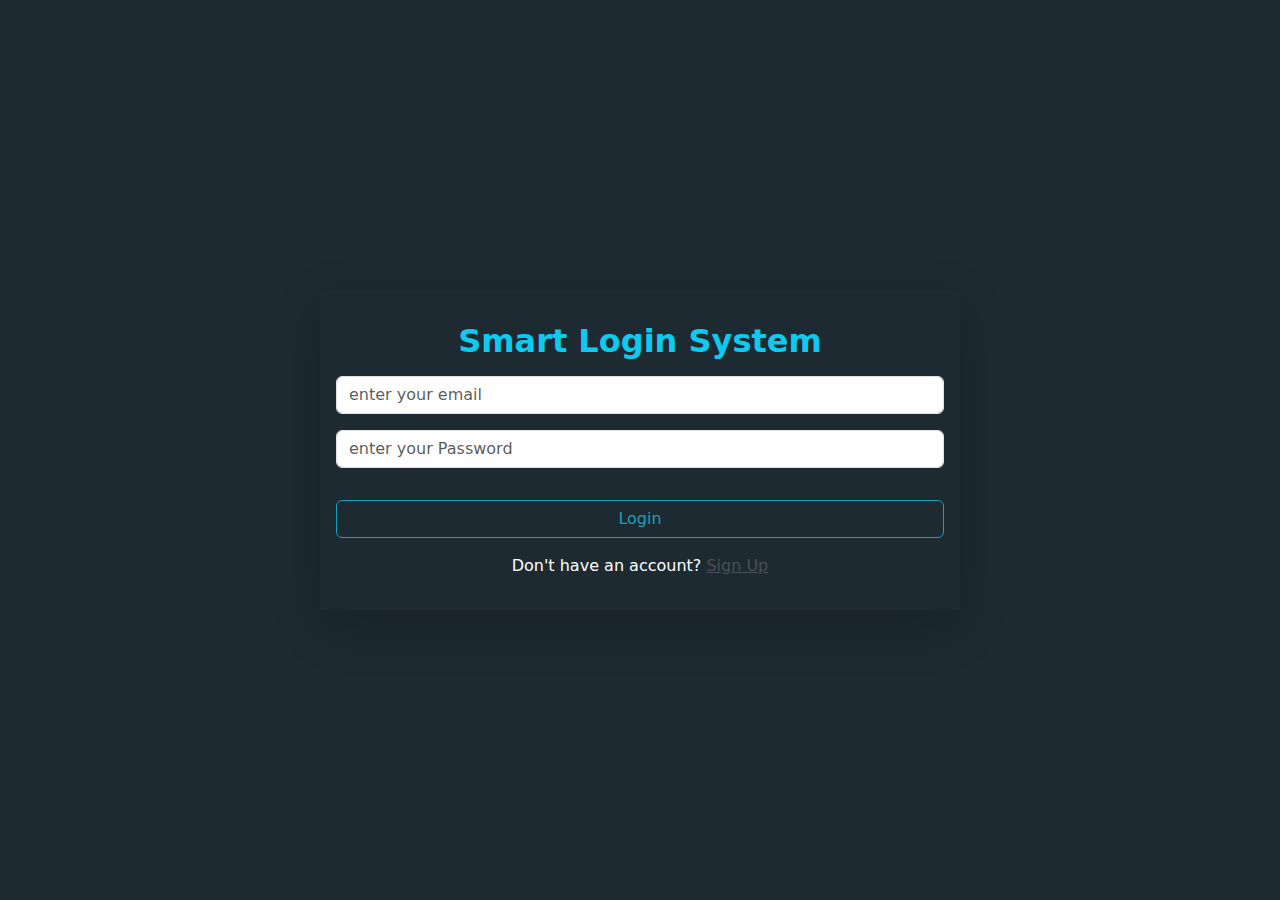
<file: index.html>
<!DOCTYPE html>
<html lang="en">
<head>
    <meta charset="UTF-8">
    <meta name="viewport" content="width=device-width, initial-scale=1.0">
    <title>Login System</title>
    <link rel="stylesheet" href="./css/all.min.css">
    <link rel="stylesheet" href="./css/bootstrap.min.css">
    <link rel="stylesheet" href="./css/style.css">
</head>
<body class="">
   
        
          <main
            class="vh-100 d-flex justify-content-center align-items-center flex-column">
            <form class="p-3 shadow-lg text-center col-md-6 col-sm-12">
              <h1 class="text-info fs-2 m-3 fw-bold">Smart Login System</h1>

              <div class="mb-3">
                <input type="email" class="form-control " id="email" placeholder="enter your email">
              </div>

              <div class="mb-3">
                <input type="password" class="form-control" id="pass" placeholder="enter your Password">
              </div>

              <div
                id="warningDiv"
                class="bg-danger p-3 rounded-2 mt-3 mb-0 text-white d-none">
                <p class="text-center fs-5 m-0 fw-bold">
                  Login Failed, Invalid Email or Password
                </p>
              </div>
              <div id="loginBtn" class="btn  my-3 w-100">
                Login
              </div>
              <p class="text-white">
                Don't have an account?
                <a class="text-dark-emphasis" href="pages/sign up.html"
                  >Sign Up</a
                >
              </p>
            </form>





    </main>
    <script src="./js/bootstrap.bundle.min.js"></script>
    <script src="./js/storage.js"></script>
    <script src="./js/script.js"></script>
</body>
</html>
</file>
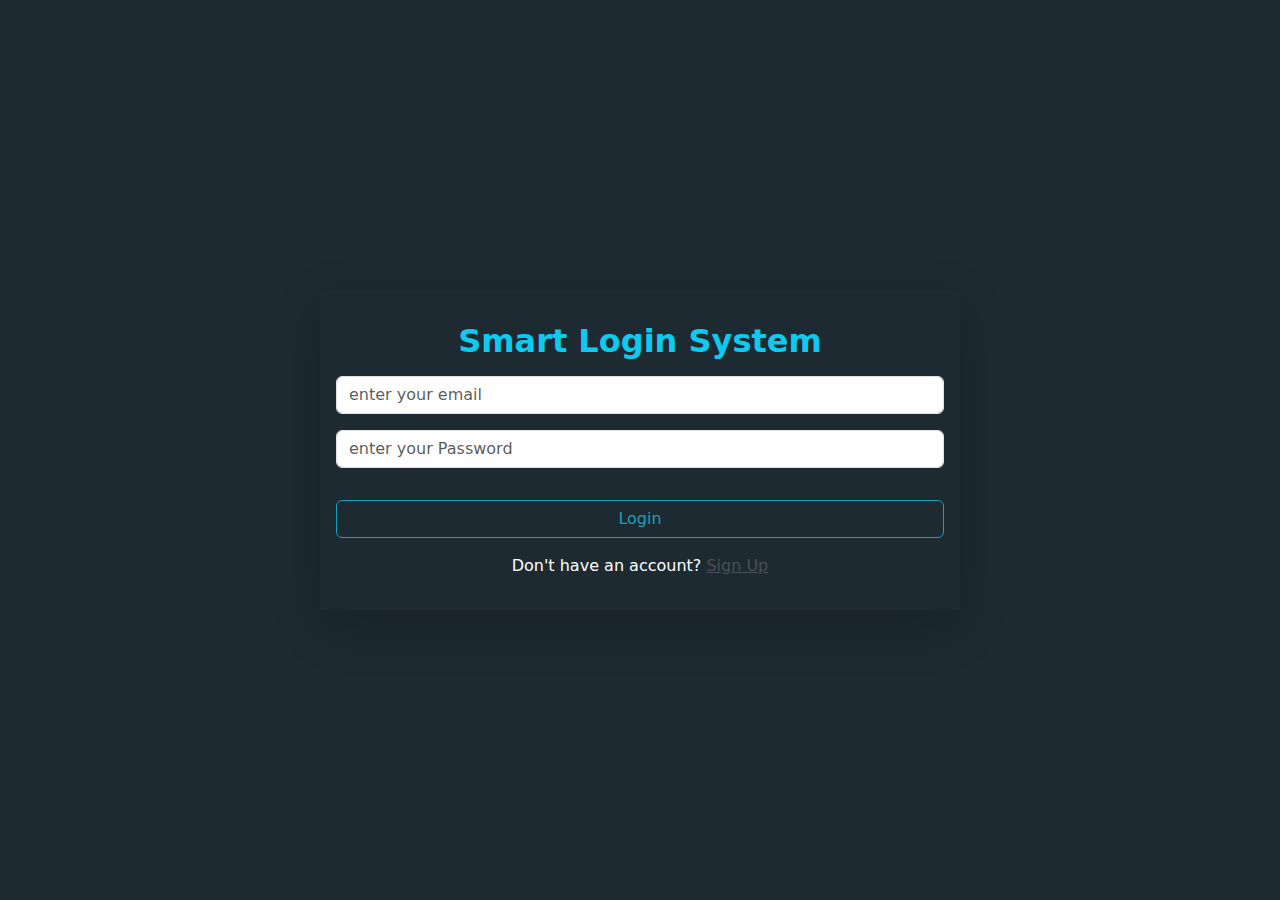
<file: pages/index.html>
<!DOCTYPE html>
<html lang="en">
<head>
    <meta charset="UTF-8">
    <meta name="viewport" content="width=device-width, initial-scale=1.0">
    <title>Login System</title>
    <link rel="stylesheet" href="../css/all.min.css">
    <link rel="stylesheet" href="../css/bootstrap.min.css">
    <link rel="stylesheet" href="../css/style.css">
</head>
<body class="">
   
        
          <main
            class="vh-100 d-flex justify-content-center align-items-center flex-column">
            <form class="p-3 shadow-lg text-center col-md-6 col-sm-12">
              <h1 class="text-info fs-2 m-3 fw-bold">Smart Login System</h1>

              <div class="mb-3">
                <input type="email" class="form-control " id="email" placeholder="enter your email">
              </div>

              <div class="mb-3">
                <input type="password" class="form-control" id="pass" placeholder="enter your Password">
              </div>

              <div
                id="warningDiv"
                class="bg-danger p-3 rounded-2 mt-3 mb-0 text-white d-none">
                <p class="text-center fs-5 m-0 fw-bold">
                  Login Failed, Invalid Email or Password
                </p>
              </div>
              <div id="loginBtn" class="btn  my-3 w-100">
                Login
              </div>
              <p class="text-white">
                Don't have an account?
                <a class="text-dark-emphasis" href="./sign up.html"
                  >Sign Up</a
                >
              </p>
            </form>





    </main>
    <script src="../js/bootstrap.bundle.min.js"></script>
    <script src="../js/storage.js"></script>
    <script src="../js/script.js"></script>
</body>
</html>
</file>
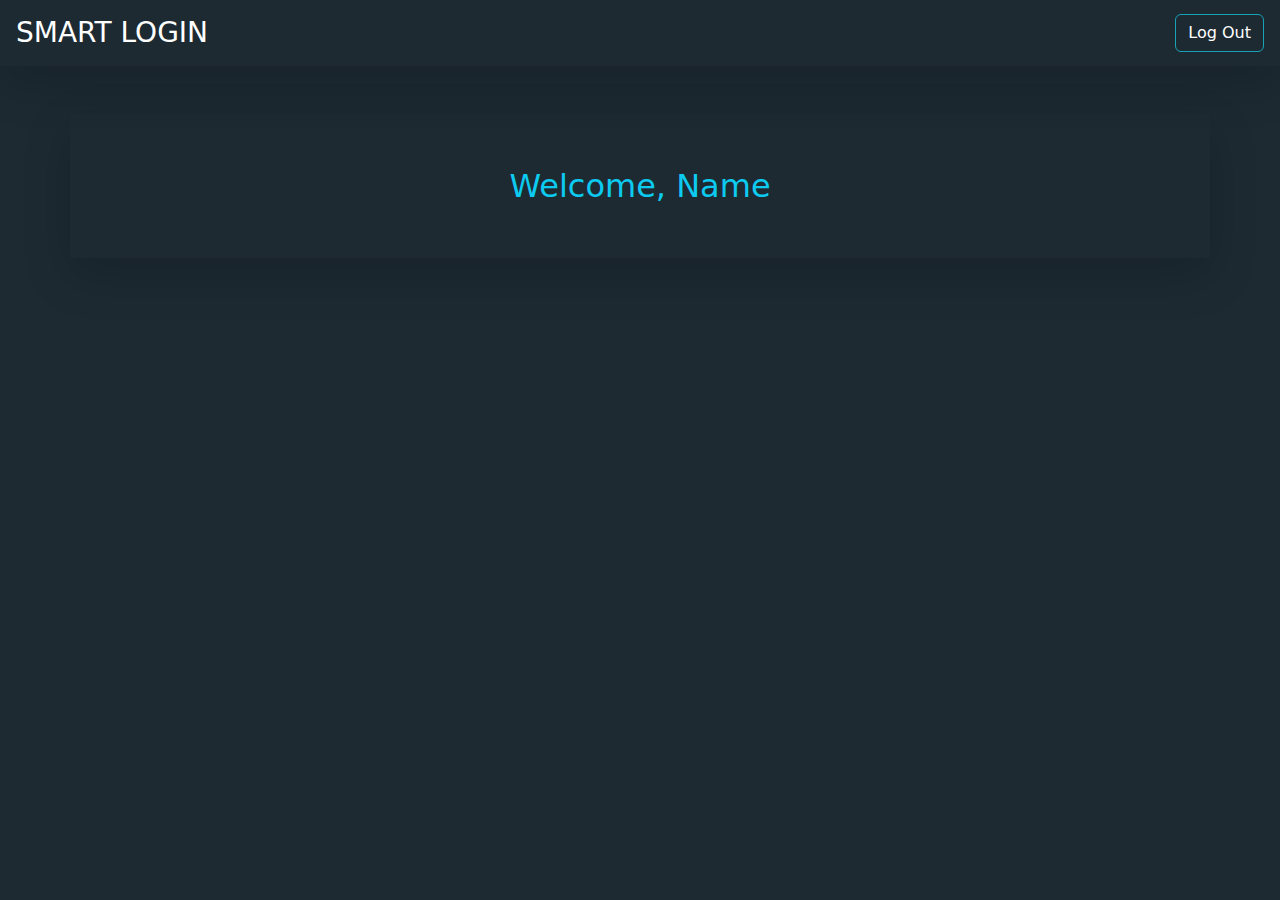
<file: pages/home.html>
<!DOCTYPE html>
<html lang="en">
<head>
    <meta charset="UTF-8">
    <meta name="viewport" content="width=device-width, initial-scale=1.0">
    <title>Login System</title>
    <link rel="stylesheet" href="../css/all.min.css">
    <link rel="stylesheet" href="../css/bootstrap.min.css">
    <link rel="stylesheet" href="../css/style.css">
</head>
<body class="">
    <nav
    class="shadow-lg d-flex justify-content-between align-items-center px-3 p-2">
    <h1 class="text-white fs-3 my-2 text-uppercase">Smart Login </h1>
    <div id="logoutBtn" class="btn btn-outline-light">
      <a class="text-white text-decoration-none" href="../../index.html"
        >Log Out</a
      >
    </div>
  </nav>
        
         
          <div class="outer-container d-flex h-100 justify-content-center align-items-center">
             <div class="container text-white text-center shadow-lg m-5 p-5">
                <div class="row">
                <div class="col">
                   <p class="fs-2 m-0 text-info">Welcome, <span id="userName">Name</span></p>
                </div>
                </div>
              </div>
            </div>
    
            

              





    
    <script src="../js/bootstrap.bundle.min.js"></script>
    <script src="../js/storage.js"></script>
    <script src="../js/home.js"></script>
  
</body>
</html>
</file>
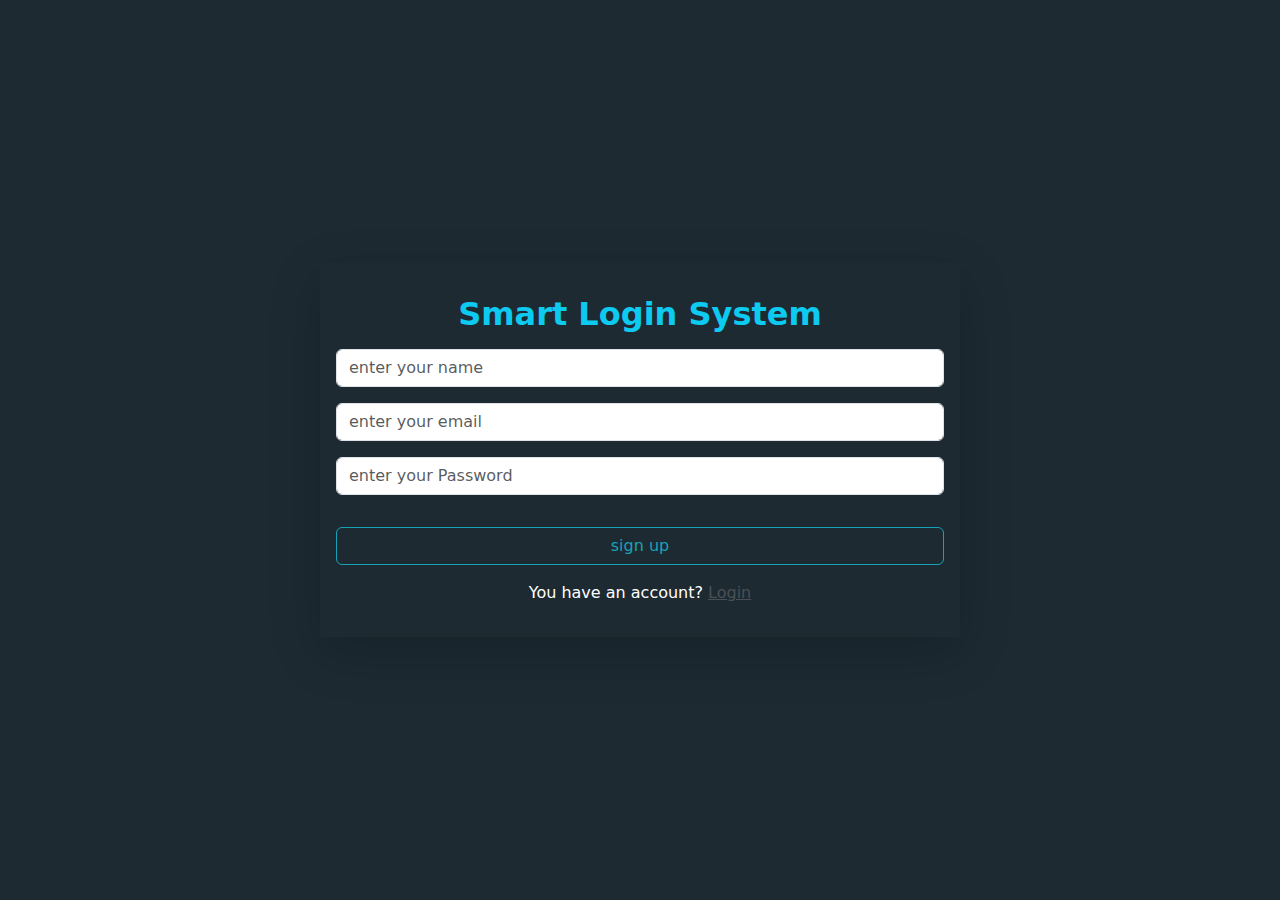
<file: pages/sign up.html>
<!DOCTYPE html>
<html lang="en">
<head>
    <meta charset="UTF-8">
    <meta name="viewport" content="width=device-width, initial-scale=1.0">
    <title>Login System</title>
    <link rel="stylesheet" href="../css/all.min.css">
    <link rel="stylesheet" href="../css/bootstrap.min.css">
    <link rel="stylesheet" href="../css/style.css">
</head>
<body class="">
   
        
          <main
            class="vh-100 d-flex justify-content-center align-items-center flex-column">
            <form class="p-3 shadow-lg text-center col-md-6 col-sm-12">
              <h1 class="text-info fs-2 m-3 fw-bold">Smart Login System</h1>

              <div class="mb-3">
                <input type="text" class="form-control " id="name" placeholder="enter your name">
              </div>
              <div class="mb-3">
                <input type="email" class="form-control " id="email" placeholder="enter your email">
              </div>

              <div class="mb-3">
                <input type="password" class="form-control" id="pass" placeholder="enter your Password">
              </div>
              
              

              <div
          id="warningDiv"
          class="text-start bg-danger p-3 rounded-2 mt-3 mb-0 text-white d-none">
          <p class="text-center fs-5 m-0 fw-bold">Please Enter Valid Data</p>
          Example: <br />
          <ol>
            <li>
              Name: Uppercase letter followed by lower case letters or spaces
              (ex: <b>Amira Thrwat</b>)
            </li>
            <li>Email: Valid email (ex: <b>example@gmail.com</b>)</li>
            <li>
              Password: Minimum eight characters, at least one upper case
              English letter, one lower case English letter, one number and one
              special character (ex: <b>df2at@3wdsG</b>)
            </li>
          </ol>
        </div>

        <div
          id="successfulDiv"
          class="text-start bg-success p-3 rounded-2 mt-3 mb-0 text-white d-none">
          <p class="text-center fs-5 m-0 fw-bold">Successful Registration</p>
        </div>

              <div id="signupBtn" class="btn  my-3 w-100">
                sign up
              </div>
              <p class="text-white">
                You have an account?
                <a class="text-dark-emphasis" href="./index.html"
                  >Login</a
                >
              </p>
            </form>





    </main>
    <script src="../js/bootstrap.bundle.min.js"></script>
    <script src="../js/storage.js"></script>
    <script src="../js/signup.js"></script>
    
</body>
</html>
</file>
<file: css/style.css>
body{
    background-color: #1D2A32;
}



h1{
    color: #18A2B8;
}

.btn{
    border: 1px solid #18A2B8;
    color: #18A2B8;
}
.btn:hover{
    background-color: #18A2B8;
    color: aliceblue;
}
</file>
